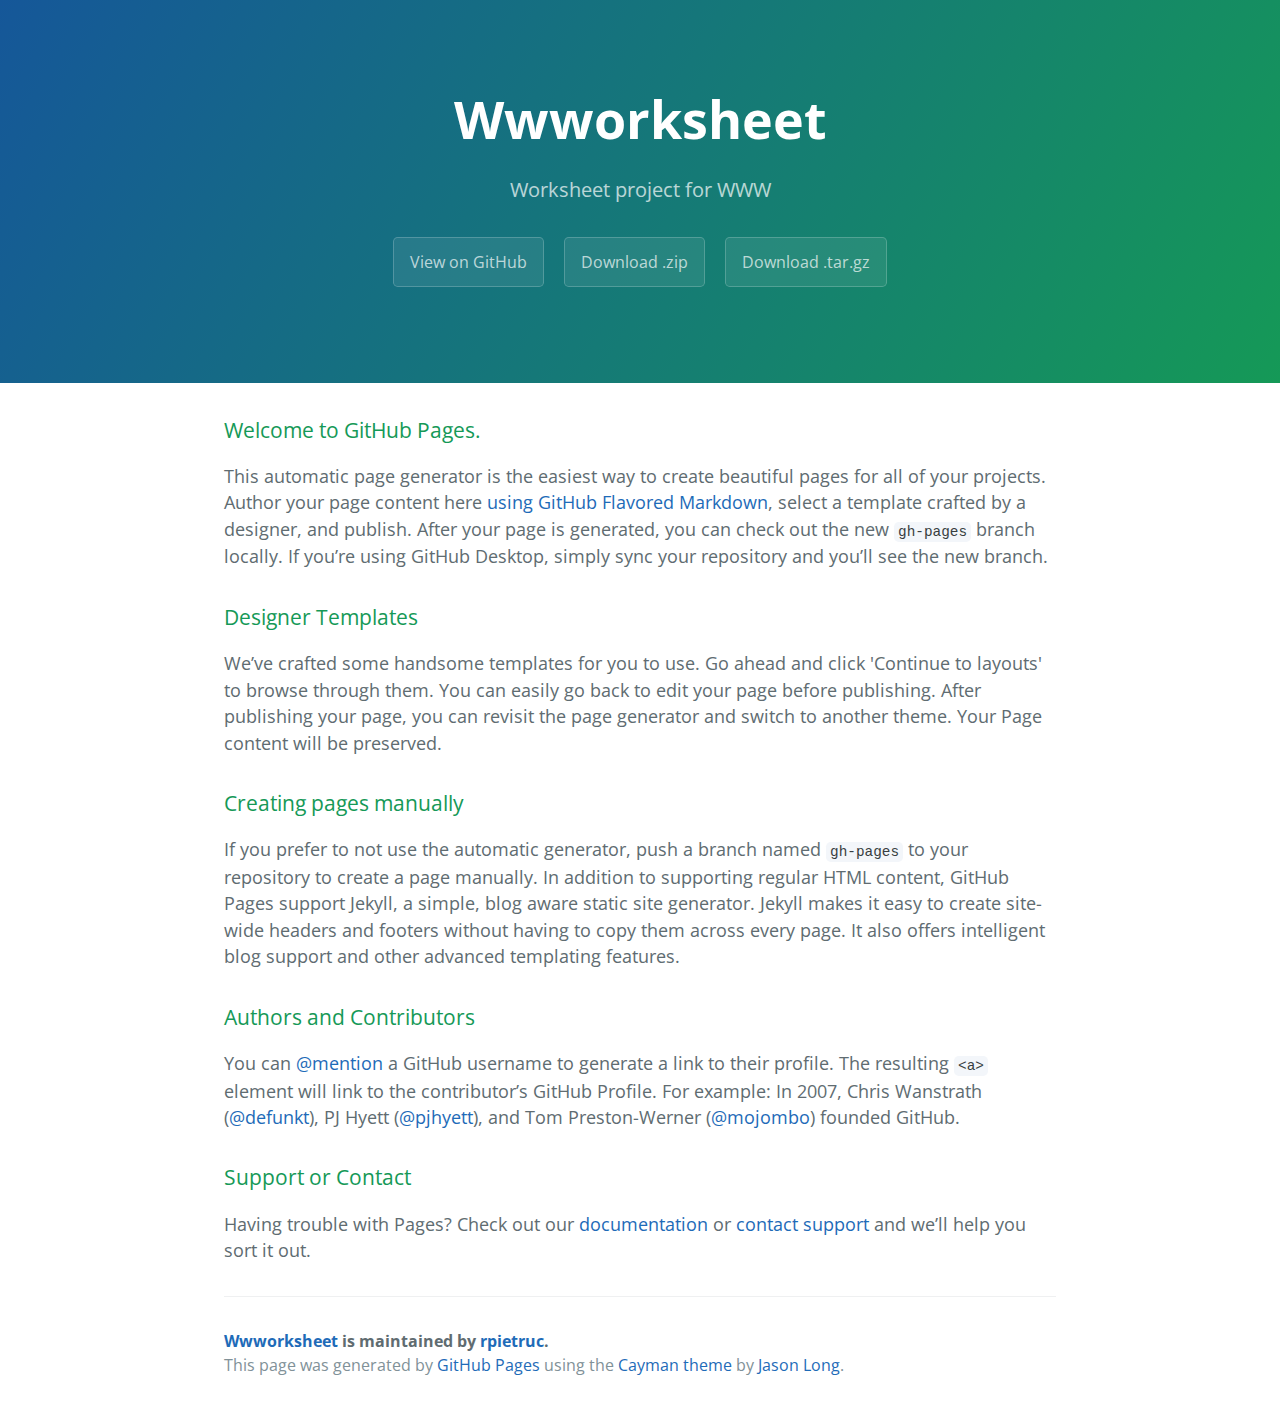
<file: index.html>
<!DOCTYPE html>
<html lang="en-us">
  <head>
    <meta charset="UTF-8">
    <title>Wwworksheet by rpietruc</title>
    <meta name="viewport" content="width=device-width, initial-scale=1">
    <link rel="stylesheet" type="text/css" href="stylesheets/normalize.css" media="screen">
    <link href='https://fonts.googleapis.com/css?family=Open+Sans:400,700' rel='stylesheet' type='text/css'>
    <link rel="stylesheet" type="text/css" href="stylesheets/stylesheet.css" media="screen">
    <link rel="stylesheet" type="text/css" href="stylesheets/github-light.css" media="screen">
  </head>
  <body>
    <section class="page-header">
      <h1 class="project-name">Wwworksheet</h1>
      <h2 class="project-tagline">Worksheet project for WWW</h2>
      <a href="https://github.com/rpietruc/wwworksheet" class="btn">View on GitHub</a>
      <a href="https://github.com/rpietruc/wwworksheet/zipball/master" class="btn">Download .zip</a>
      <a href="https://github.com/rpietruc/wwworksheet/tarball/master" class="btn">Download .tar.gz</a>
    </section>

    <section class="main-content">
      <h3>
<a id="welcome-to-github-pages" class="anchor" href="#welcome-to-github-pages" aria-hidden="true"><span aria-hidden="true" class="octicon octicon-link"></span></a>Welcome to GitHub Pages.</h3>

<p>This automatic page generator is the easiest way to create beautiful pages for all of your projects. Author your page content here <a href="https://guides.github.com/features/mastering-markdown/">using GitHub Flavored Markdown</a>, select a template crafted by a designer, and publish. After your page is generated, you can check out the new <code>gh-pages</code> branch locally. If you’re using GitHub Desktop, simply sync your repository and you’ll see the new branch.</p>

<h3>
<a id="designer-templates" class="anchor" href="#designer-templates" aria-hidden="true"><span aria-hidden="true" class="octicon octicon-link"></span></a>Designer Templates</h3>

<p>We’ve crafted some handsome templates for you to use. Go ahead and click 'Continue to layouts' to browse through them. You can easily go back to edit your page before publishing. After publishing your page, you can revisit the page generator and switch to another theme. Your Page content will be preserved.</p>

<h3>
<a id="creating-pages-manually" class="anchor" href="#creating-pages-manually" aria-hidden="true"><span aria-hidden="true" class="octicon octicon-link"></span></a>Creating pages manually</h3>

<p>If you prefer to not use the automatic generator, push a branch named <code>gh-pages</code> to your repository to create a page manually. In addition to supporting regular HTML content, GitHub Pages support Jekyll, a simple, blog aware static site generator. Jekyll makes it easy to create site-wide headers and footers without having to copy them across every page. It also offers intelligent blog support and other advanced templating features.</p>

<h3>
<a id="authors-and-contributors" class="anchor" href="#authors-and-contributors" aria-hidden="true"><span aria-hidden="true" class="octicon octicon-link"></span></a>Authors and Contributors</h3>

<p>You can <a href="https://help.github.com/articles/basic-writing-and-formatting-syntax/#mentioning-users-and-teams" class="user-mention">@mention</a> a GitHub username to generate a link to their profile. The resulting <code>&lt;a&gt;</code> element will link to the contributor’s GitHub Profile. For example: In 2007, Chris Wanstrath (<a href="https://github.com/defunkt" class="user-mention">@defunkt</a>), PJ Hyett (<a href="https://github.com/pjhyett" class="user-mention">@pjhyett</a>), and Tom Preston-Werner (<a href="https://github.com/mojombo" class="user-mention">@mojombo</a>) founded GitHub.</p>

<h3>
<a id="support-or-contact" class="anchor" href="#support-or-contact" aria-hidden="true"><span aria-hidden="true" class="octicon octicon-link"></span></a>Support or Contact</h3>

<p>Having trouble with Pages? Check out our <a href="https://help.github.com/pages">documentation</a> or <a href="https://github.com/contact">contact support</a> and we’ll help you sort it out.</p>

      <footer class="site-footer">
        <span class="site-footer-owner"><a href="https://github.com/rpietruc/wwworksheet">Wwworksheet</a> is maintained by <a href="https://github.com/rpietruc">rpietruc</a>.</span>

        <span class="site-footer-credits">This page was generated by <a href="https://pages.github.com">GitHub Pages</a> using the <a href="https://github.com/jasonlong/cayman-theme">Cayman theme</a> by <a href="https://twitter.com/jasonlong">Jason Long</a>.</span>
      </footer>

    </section>

  
  </body>
</html>
</file>
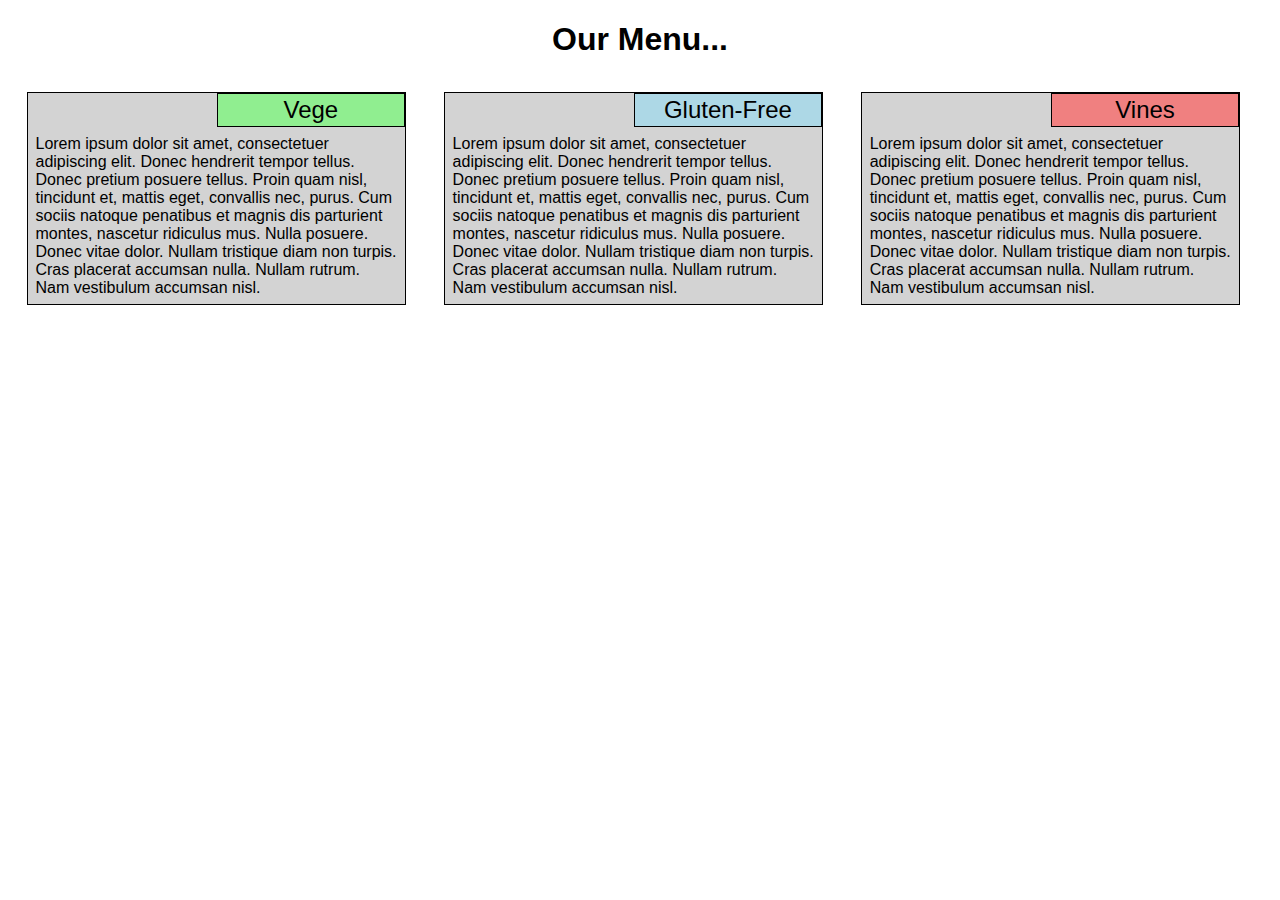
<file: coursera/module2-solution/index.html>
<!DOCTYPE html>
<html>
  <head>
    <meta charset="utf-8" />
    <meta name="viewport" content="width=device-width, initial-scale=1">
    <title>Module2 Solution</title>
    <link rel="stylesheet" href="css/style.css" type="text/css" media="screen" />
  </head>
  <body>
    <h1>Our Menu...</h1>
    <div class="row">
      <div class="col col-lg-4 col-md-6">
        <p class="name vege">Vege</p>
        <p class="text vege">
          Lorem ipsum dolor sit amet, consectetuer adipiscing elit.  Donec hendrerit tempor tellus.  Donec pretium posuere tellus.  Proin quam nisl, tincidunt et, mattis eget, convallis nec, purus.  Cum sociis natoque penatibus et magnis dis parturient montes, nascetur ridiculus mus.  Nulla posuere.  Donec vitae dolor.  Nullam tristique diam non turpis.  Cras placerat accumsan nulla.  Nullam rutrum.  Nam vestibulum accumsan nisl.
        </p>
      </div>
      <div class="col col-lg-4 col-md-6">
        <p class="name gfree">Gluten-Free</p>
        <p class="text gfree">
          Lorem ipsum dolor sit amet, consectetuer adipiscing elit.  Donec hendrerit tempor tellus.  Donec pretium posuere tellus.  Proin quam nisl, tincidunt et, mattis eget, convallis nec, purus.  Cum sociis natoque penatibus et magnis dis parturient montes, nascetur ridiculus mus.  Nulla posuere.  Donec vitae dolor.  Nullam tristique diam non turpis.  Cras placerat accumsan nulla.  Nullam rutrum.  Nam vestibulum accumsan nisl.
        </p>
      </div>
      <div class="col col-lg-4 col-md-12">
        <p class="name vines">Vines</p>
        <p class="text vines">
          Lorem ipsum dolor sit amet, consectetuer adipiscing elit.  Donec hendrerit tempor tellus.  Donec pretium posuere tellus.  Proin quam nisl, tincidunt et, mattis eget, convallis nec, purus.  Cum sociis natoque penatibus et magnis dis parturient montes, nascetur ridiculus mus.  Nulla posuere.  Donec vitae dolor.  Nullam tristique diam non turpis.  Cras placerat accumsan nulla.  Nullam rutrum.  Nam vestibulum accumsan nisl.
        </p>
      </div>
    </div>

  </body>
</html>
</file>
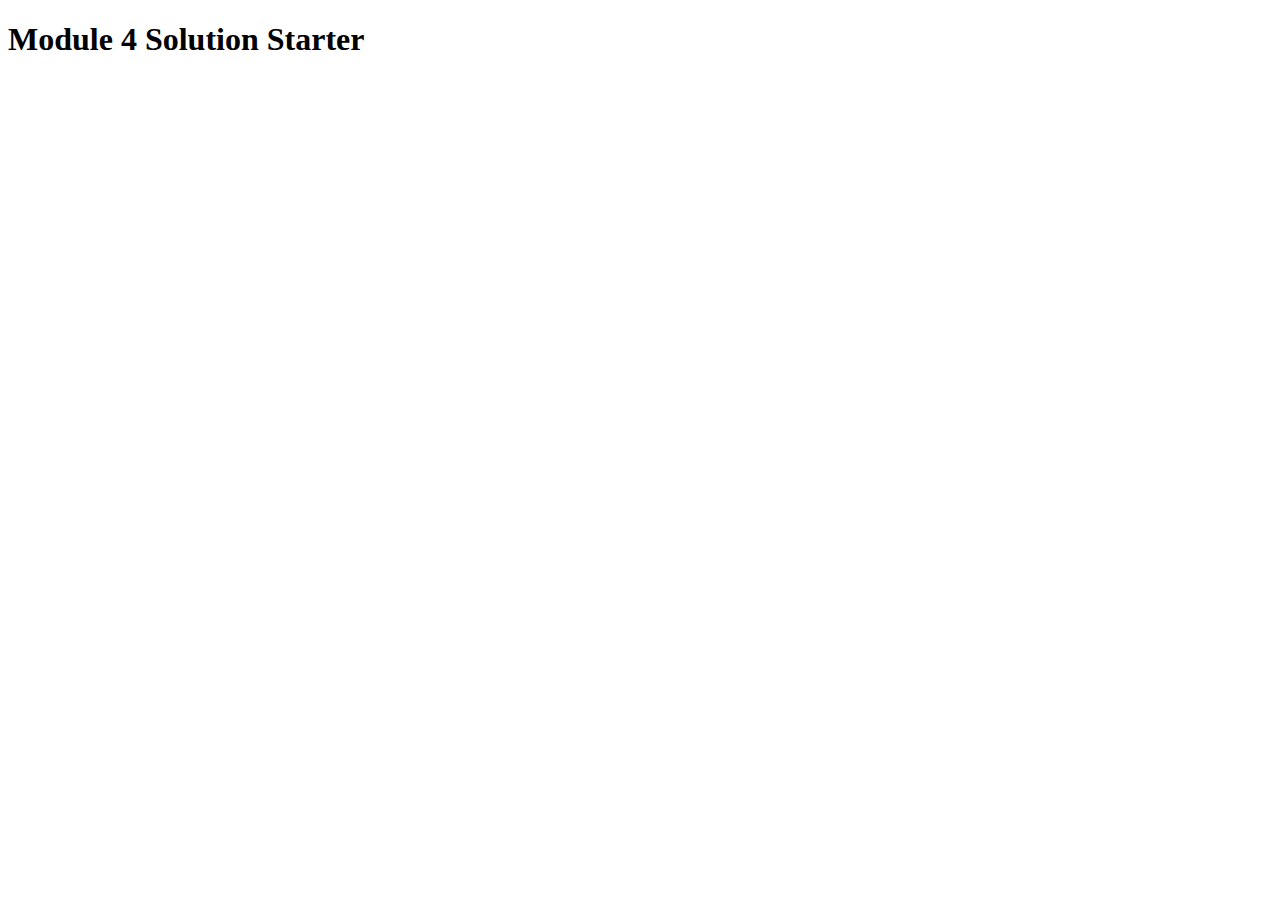
<file: coursera/module4-solution/index.html>
<!DOCTYPE html>
<html>
<head>
  <meta charset="utf-8">
  <title>Module 4 Solution Starter</title>
  <script>
    var names = []; // DO NOT REMOVE
  </script>
  <script src="SpeakHello.js"></script>
  <script src="SpeakGoodBye.js"></script>
  <script src="script.js"></script>
</head>
<body>
  <h1>Module 4 Solution Starter</h1>
</body>
</html>
</file>
<file: stylesheets/stylesheet.css>
* {
  box-sizing: border-box; }

body {
  padding: 0;
  margin: 0;
  font-family: "Open Sans", "Helvetica Neue", Helvetica, Arial, sans-serif;
  font-size: 16px;
  line-height: 1.5;
  color: #606c71; }

a {
  color: #1e6bb8;
  text-decoration: none; }
  a:hover {
    text-decoration: underline; }

.btn {
  display: inline-block;
  margin-bottom: 1rem;
  color: rgba(255, 255, 255, 0.7);
  background-color: rgba(255, 255, 255, 0.08);
  border-color: rgba(255, 255, 255, 0.2);
  border-style: solid;
  border-width: 1px;
  border-radius: 0.3rem;
  transition: color 0.2s, background-color 0.2s, border-color 0.2s; }
  .btn + .btn {
    margin-left: 1rem; }

.btn:hover {
  color: rgba(255, 255, 255, 0.8);
  text-decoration: none;
  background-color: rgba(255, 255, 255, 0.2);
  border-color: rgba(255, 255, 255, 0.3); }

@media screen and (min-width: 64em) {
  .btn {
    padding: 0.75rem 1rem; } }

@media screen and (min-width: 42em) and (max-width: 64em) {
  .btn {
    padding: 0.6rem 0.9rem;
    font-size: 0.9rem; } }

@media screen and (max-width: 42em) {
  .btn {
    display: block;
    width: 100%;
    padding: 0.75rem;
    font-size: 0.9rem; }
    .btn + .btn {
      margin-top: 1rem;
      margin-left: 0; } }

.page-header {
  color: #fff;
  text-align: center;
  background-color: #159957;
  background-image: linear-gradient(120deg, #155799, #159957); }

@media screen and (min-width: 64em) {
  .page-header {
    padding: 5rem 6rem; } }

@media screen and (min-width: 42em) and (max-width: 64em) {
  .page-header {
    padding: 3rem 4rem; } }

@media screen and (max-width: 42em) {
  .page-header {
    padding: 2rem 1rem; } }

.project-name {
  margin-top: 0;
  margin-bottom: 0.1rem; }

@media screen and (min-width: 64em) {
  .project-name {
    font-size: 3.25rem; } }

@media screen and (min-width: 42em) and (max-width: 64em) {
  .project-name {
    font-size: 2.25rem; } }

@media screen and (max-width: 42em) {
  .project-name {
    font-size: 1.75rem; } }

.project-tagline {
  margin-bottom: 2rem;
  font-weight: normal;
  opacity: 0.7; }

@media screen and (min-width: 64em) {
  .project-tagline {
    font-size: 1.25rem; } }

@media screen and (min-width: 42em) and (max-width: 64em) {
  .project-tagline {
    font-size: 1.15rem; } }

@media screen and (max-width: 42em) {
  .project-tagline {
    font-size: 1rem; } }

.main-content :first-child {
  margin-top: 0; }
.main-content img {
  max-width: 100%; }
.main-content h1, .main-content h2, .main-content h3, .main-content h4, .main-content h5, .main-content h6 {
  margin-top: 2rem;
  margin-bottom: 1rem;
  font-weight: normal;
  color: #159957; }
.main-content p {
  margin-bottom: 1em; }
.main-content code {
  padding: 2px 4px;
  font-family: Consolas, "Liberation Mono", Menlo, Courier, monospace;
  font-size: 0.9rem;
  color: #383e41;
  background-color: #f3f6fa;
  border-radius: 0.3rem; }
.main-content pre {
  padding: 0.8rem;
  margin-top: 0;
  margin-bottom: 1rem;
  font: 1rem Consolas, "Liberation Mono", Menlo, Courier, monospace;
  color: #567482;
  word-wrap: normal;
  background-color: #f3f6fa;
  border: solid 1px #dce6f0;
  border-radius: 0.3rem; }
  .main-content pre > code {
    padding: 0;
    margin: 0;
    font-size: 0.9rem;
    color: #567482;
    word-break: normal;
    white-space: pre;
    background: transparent;
    border: 0; }
.main-content .highlight {
  margin-bottom: 1rem; }
  .main-content .highlight pre {
    margin-bottom: 0;
    word-break: normal; }
.main-content .highlight pre, .main-content pre {
  padding: 0.8rem;
  overflow: auto;
  font-size: 0.9rem;
  line-height: 1.45;
  border-radius: 0.3rem; }
.main-content pre code, .main-content pre tt {
  display: inline;
  max-width: initial;
  padding: 0;
  margin: 0;
  overflow: initial;
  line-height: inherit;
  word-wrap: normal;
  background-color: transparent;
  border: 0; }
  .main-content pre code:before, .main-content pre code:after, .main-content pre tt:before, .main-content pre tt:after {
    content: normal; }
.main-content ul, .main-content ol {
  margin-top: 0; }
.main-content blockquote {
  padding: 0 1rem;
  margin-left: 0;
  color: #819198;
  border-left: 0.3rem solid #dce6f0; }
  .main-content blockquote > :first-child {
    margin-top: 0; }
  .main-content blockquote > :last-child {
    margin-bottom: 0; }
.main-content table {
  display: block;
  width: 100%;
  overflow: auto;
  word-break: normal;
  word-break: keep-all; }
  .main-content table th {
    font-weight: bold; }
  .main-content table th, .main-content table td {
    padding: 0.5rem 1rem;
    border: 1px solid #e9ebec; }
.main-content dl {
  padding: 0; }
  .main-content dl dt {
    padding: 0;
    margin-top: 1rem;
    font-size: 1rem;
    font-weight: bold; }
  .main-content dl dd {
    padding: 0;
    margin-bottom: 1rem; }
.main-content hr {
  height: 2px;
  padding: 0;
  margin: 1rem 0;
  background-color: #eff0f1;
  border: 0; }

@media screen and (min-width: 64em) {
  .main-content {
    max-width: 64rem;
    padding: 2rem 6rem;
    margin: 0 auto;
    font-size: 1.1rem; } }

@media screen and (min-width: 42em) and (max-width: 64em) {
  .main-content {
    padding: 2rem 4rem;
    font-size: 1.1rem; } }

@media screen and (max-width: 42em) {
  .main-content {
    padding: 2rem 1rem;
    font-size: 1rem; } }

.site-footer {
  padding-top: 2rem;
  margin-top: 2rem;
  border-top: solid 1px #eff0f1; }

.site-footer-owner {
  display: block;
  font-weight: bold; }

.site-footer-credits {
  color: #819198; }

@media screen and (min-width: 64em) {
  .site-footer {
    font-size: 1rem; } }

@media screen and (min-width: 42em) and (max-width: 64em) {
  .site-footer {
    font-size: 1rem; } }

@media screen and (max-width: 42em) {
  .site-footer {
    font-size: 0.9rem; } }
</file>
<file: stylesheets/github-light.css>
/*
The MIT License (MIT)

Copyright (c) 2016 GitHub, Inc.

Permission is hereby granted, free of charge, to any person obtaining a copy
of this software and associated documentation files (the "Software"), to deal
in the Software without restriction, including without limitation the rights
to use, copy, modify, merge, publish, distribute, sublicense, and/or sell
copies of the Software, and to permit persons to whom the Software is
furnished to do so, subject to the following conditions:

The above copyright notice and this permission notice shall be included in all
copies or substantial portions of the Software.

THE SOFTWARE IS PROVIDED "AS IS", WITHOUT WARRANTY OF ANY KIND, EXPRESS OR
IMPLIED, INCLUDING BUT NOT LIMITED TO THE WARRANTIES OF MERCHANTABILITY,
FITNESS FOR A PARTICULAR PURPOSE AND NONINFRINGEMENT. IN NO EVENT SHALL THE
AUTHORS OR COPYRIGHT HOLDERS BE LIABLE FOR ANY CLAIM, DAMAGES OR OTHER
LIABILITY, WHETHER IN AN ACTION OF CONTRACT, TORT OR OTHERWISE, ARISING FROM,
OUT OF OR IN CONNECTION WITH THE SOFTWARE OR THE USE OR OTHER DEALINGS IN THE
SOFTWARE.

*/

.pl-c /* comment */ {
  color: #969896;
}

.pl-c1 /* constant, variable.other.constant, support, meta.property-name, support.constant, support.variable, meta.module-reference, markup.raw, meta.diff.header */,
.pl-s .pl-v /* string variable */ {
  color: #0086b3;
}

.pl-e /* entity */,
.pl-en /* entity.name */ {
  color: #795da3;
}

.pl-smi /* variable.parameter.function, storage.modifier.package, storage.modifier.import, storage.type.java, variable.other */,
.pl-s .pl-s1 /* string source */ {
  color: #333;
}

.pl-ent /* entity.name.tag */ {
  color: #63a35c;
}

.pl-k /* keyword, storage, storage.type */ {
  color: #a71d5d;
}

.pl-s /* string */,
.pl-pds /* punctuation.definition.string, string.regexp.character-class */,
.pl-s .pl-pse .pl-s1 /* string punctuation.section.embedded source */,
.pl-sr /* string.regexp */,
.pl-sr .pl-cce /* string.regexp constant.character.escape */,
.pl-sr .pl-sre /* string.regexp source.ruby.embedded */,
.pl-sr .pl-sra /* string.regexp string.regexp.arbitrary-repitition */ {
  color: #183691;
}

.pl-v /* variable */ {
  color: #ed6a43;
}

.pl-id /* invalid.deprecated */ {
  color: #b52a1d;
}

.pl-ii /* invalid.illegal */ {
  color: #f8f8f8;
  background-color: #b52a1d;
}

.pl-sr .pl-cce /* string.regexp constant.character.escape */ {
  font-weight: bold;
  color: #63a35c;
}

.pl-ml /* markup.list */ {
  color: #693a17;
}

.pl-mh /* markup.heading */,
.pl-mh .pl-en /* markup.heading entity.name */,
.pl-ms /* meta.separator */ {
  font-weight: bold;
  color: #1d3e81;
}

.pl-mq /* markup.quote */ {
  color: #008080;
}

.pl-mi /* markup.italic */ {
  font-style: italic;
  color: #333;
}

.pl-mb /* markup.bold */ {
  font-weight: bold;
  color: #333;
}

.pl-md /* markup.deleted, meta.diff.header.from-file */ {
  color: #bd2c00;
  background-color: #ffecec;
}

.pl-mi1 /* markup.inserted, meta.diff.header.to-file */ {
  color: #55a532;
  background-color: #eaffea;
}

.pl-mdr /* meta.diff.range */ {
  font-weight: bold;
  color: #795da3;
}

.pl-mo /* meta.output */ {
  color: #1d3e81;
}
</file>
<file: coursera/module2-solution/css/style.css>
* {
    box-sizing: border-box;
}

h1 {
    margin-bottom: 15px;
    text-align: center;
    font-family: Helvetica;
}

p {
    margin: 0px;
    font-family: Helvetica;
}

.row {
    width: 100%;
}

.col {
    float: left;
    border: 1px solid black;
    background-color: lightgrey;
    margin: 1.5%;
}

/* Large screen:
 *
 * 3 columns at one row
 * 3x 30% /per column
 * 6x  2% /per margin
 */
@media (min-width: 992px) {
    .col-lg-4 {
        width: 30%;
    }
}

/* Medium screen:
 *
 * 2 columns at first row
 * 2x 47% /per column
 * 3x  2% /per margin
 *
 * 1 column at second row
 * 1x 97.0% /per column
 * 2x  1.5% /per margin
 */
@media (min-width: 768px) and (max-width: 991px) {
    .col-md-6 {
        width: 47%;
    }
    .col-md-12 {
        width: 97%;
    }
    .col-md-12 > p.text {
        padding: 1%;
    }
}

@media (min-width: 768px) and (max-width: 991px) {
    .col-md-12 > p.name {
        position: relative;
        left: 76%;
        width: 24%;
    }
}

/*
 * section tiltes:
 * 50% left
 */
p.name {
    position: relative;
    left: 50%;
    width: 50%;
    border: 1px solid black;
    text-align: center;
    padding: 2px;
    font-size: 150%;
}
/*
 * section tiltes colors:
 */
.name.vege {
    background-color: lightgreen;
}
.name.gfree {
    background-color: lightblue;
}
.name.vines {
    background-color: lightcoral;
}

.text {
    padding: 2%;
}
</file>
